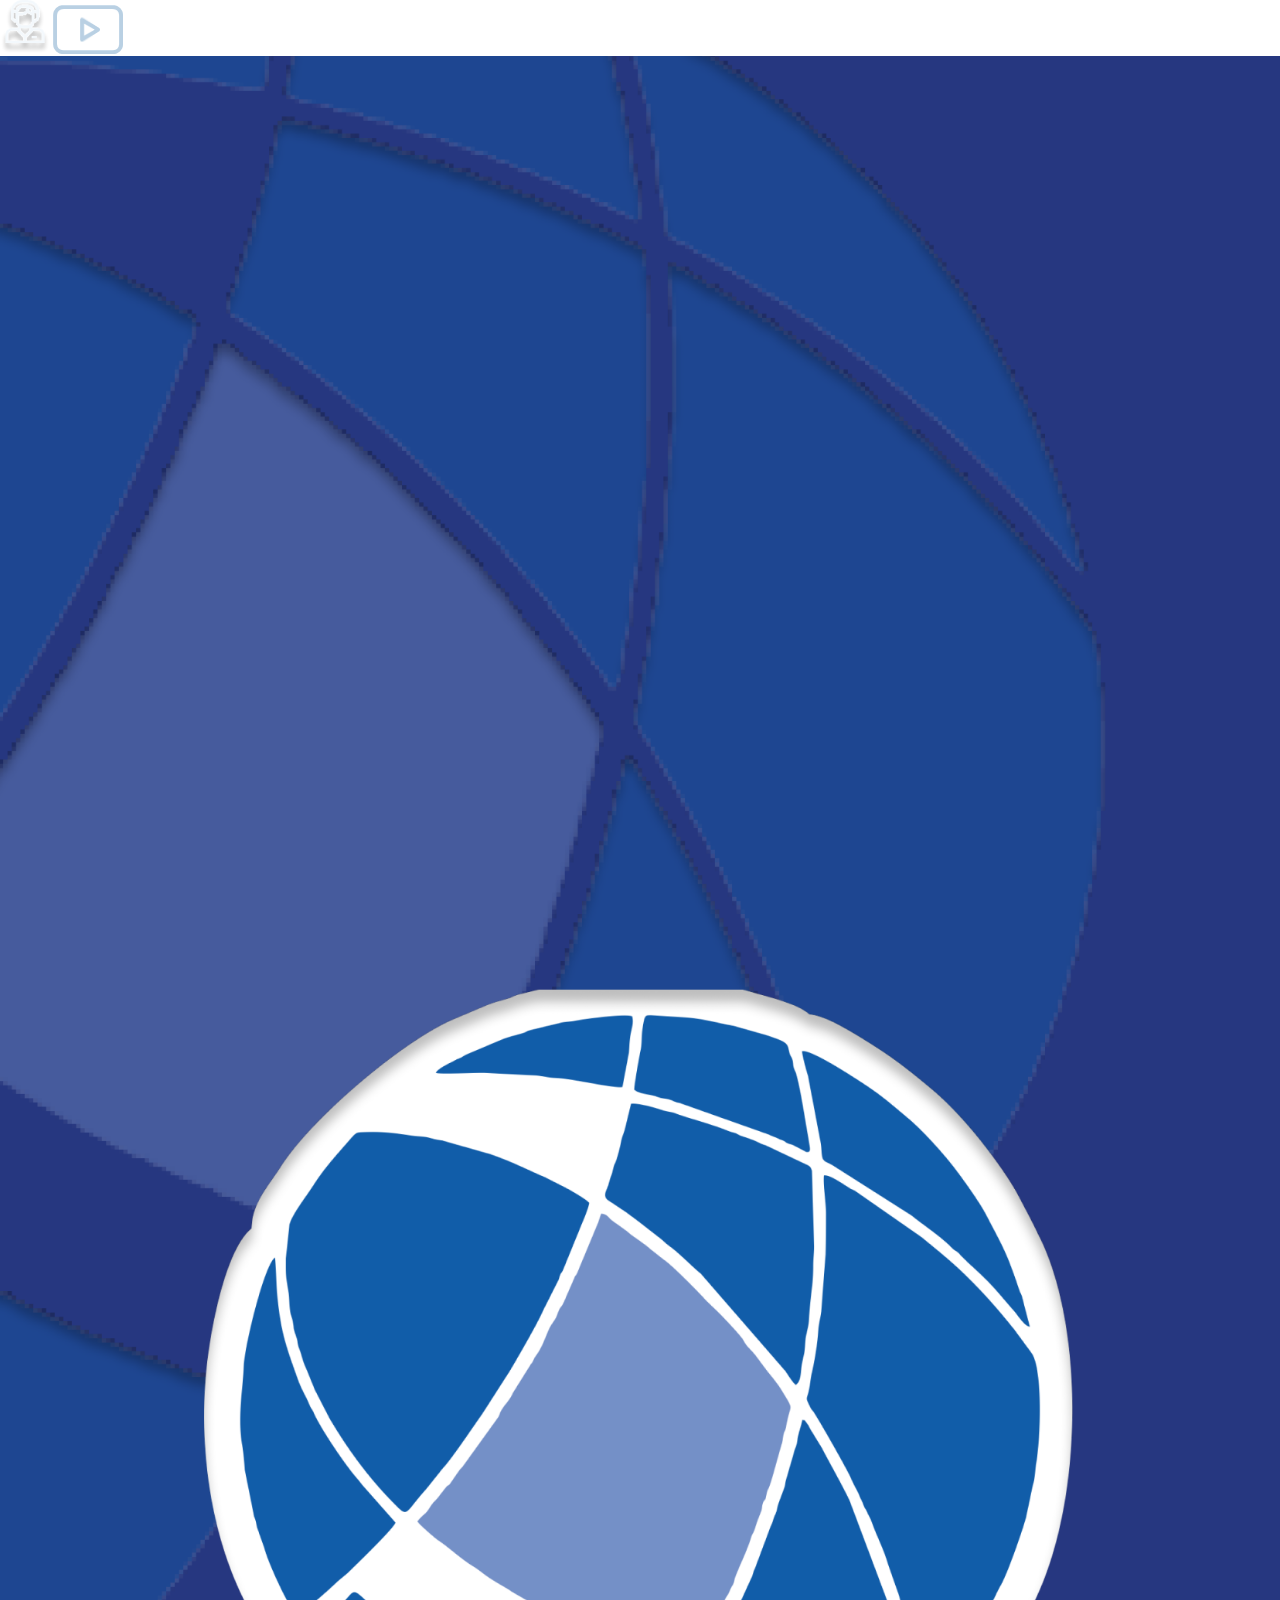
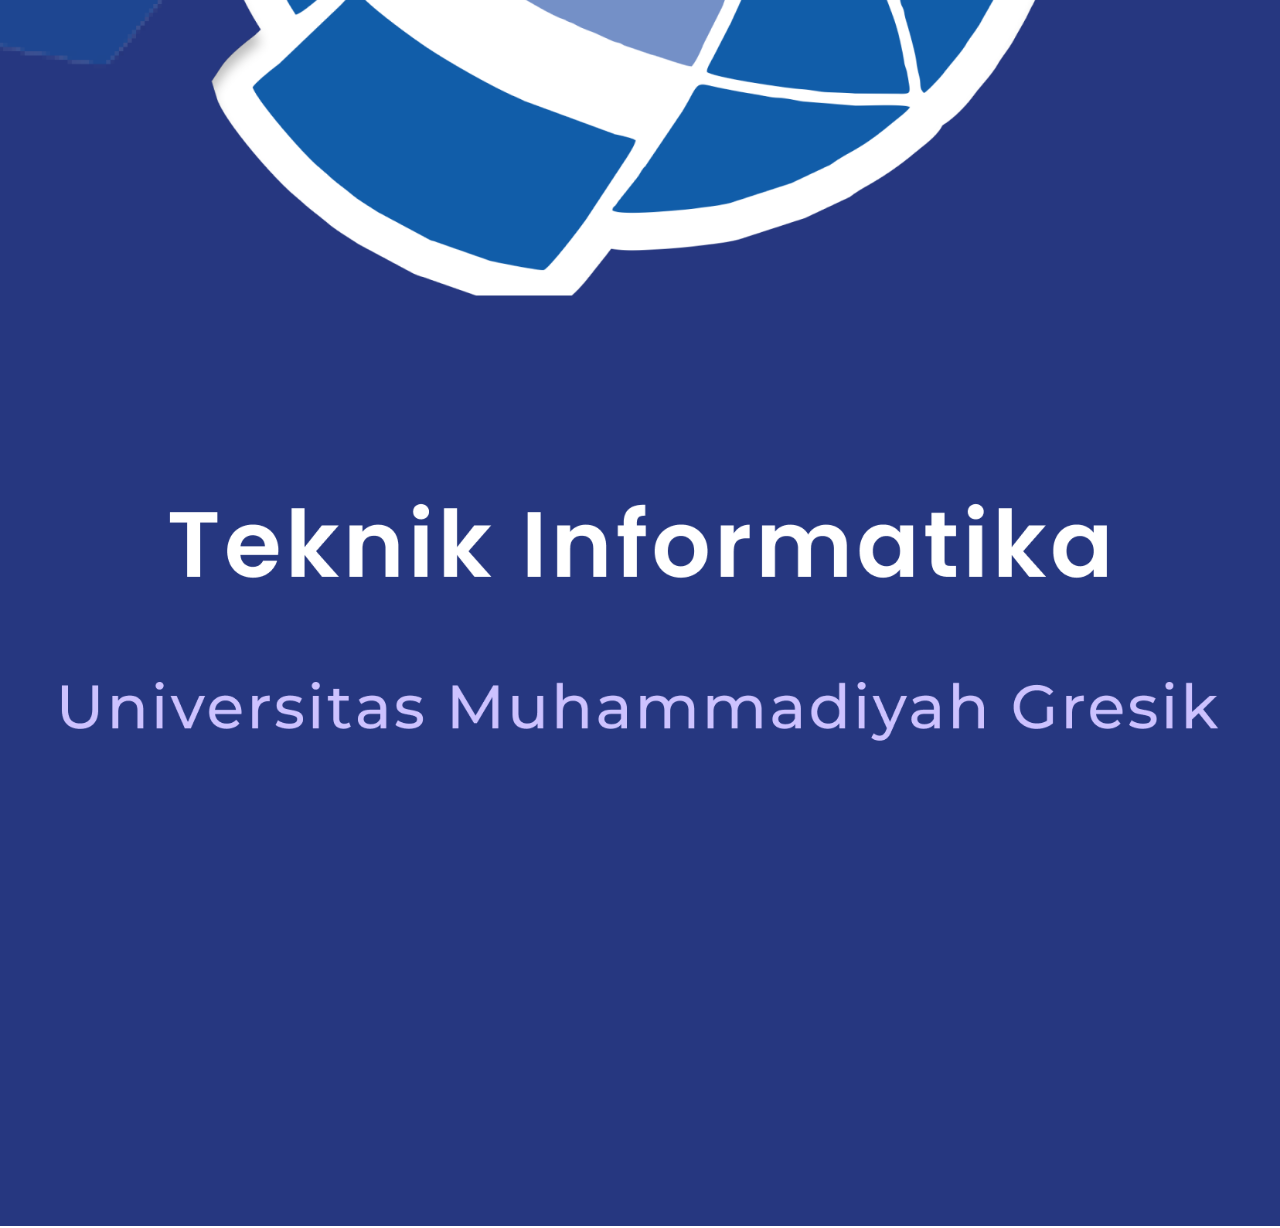
<file: index.html>
<!DOCTYPE html>
<html lang="en">
<head>
  <meta charset="UTF-8">
  <meta http-equiv="X-UA-Compatible" content="IE=edge">
  <meta name="viewport" content="width=device-width, initial-scale=1.0">
  <title>Document</title>
  <style>
    * {
      margin: 0;
      padding: 0;
      box-sizing: border-box;
    }

    html {font-size: 10px;}

    @media only screen and (max-width: 600px) {
      #mulai {
        position: absolute;
        bottom: 40px;
        margin-left: auto;
        margin-right: auto;
        left: 0;
        right: 0;
      }

      #loginadmin {
        position: absolute;
        right: 25px;
        top: 30px;
      }
    }
  </style>
</head>
<body>
  <div id="main">
    <a href="login_page.php"><img id="loginadmin" src="img/loginadmin.png" width="50px"></a>
    <a href="homepage_client.php"><img id="mulai" src="img/mulai.png" width="70px"></a>
    <img id="bg" src="img/welcome.png" width="100%">
  </div>
</body>
</html>
</file>
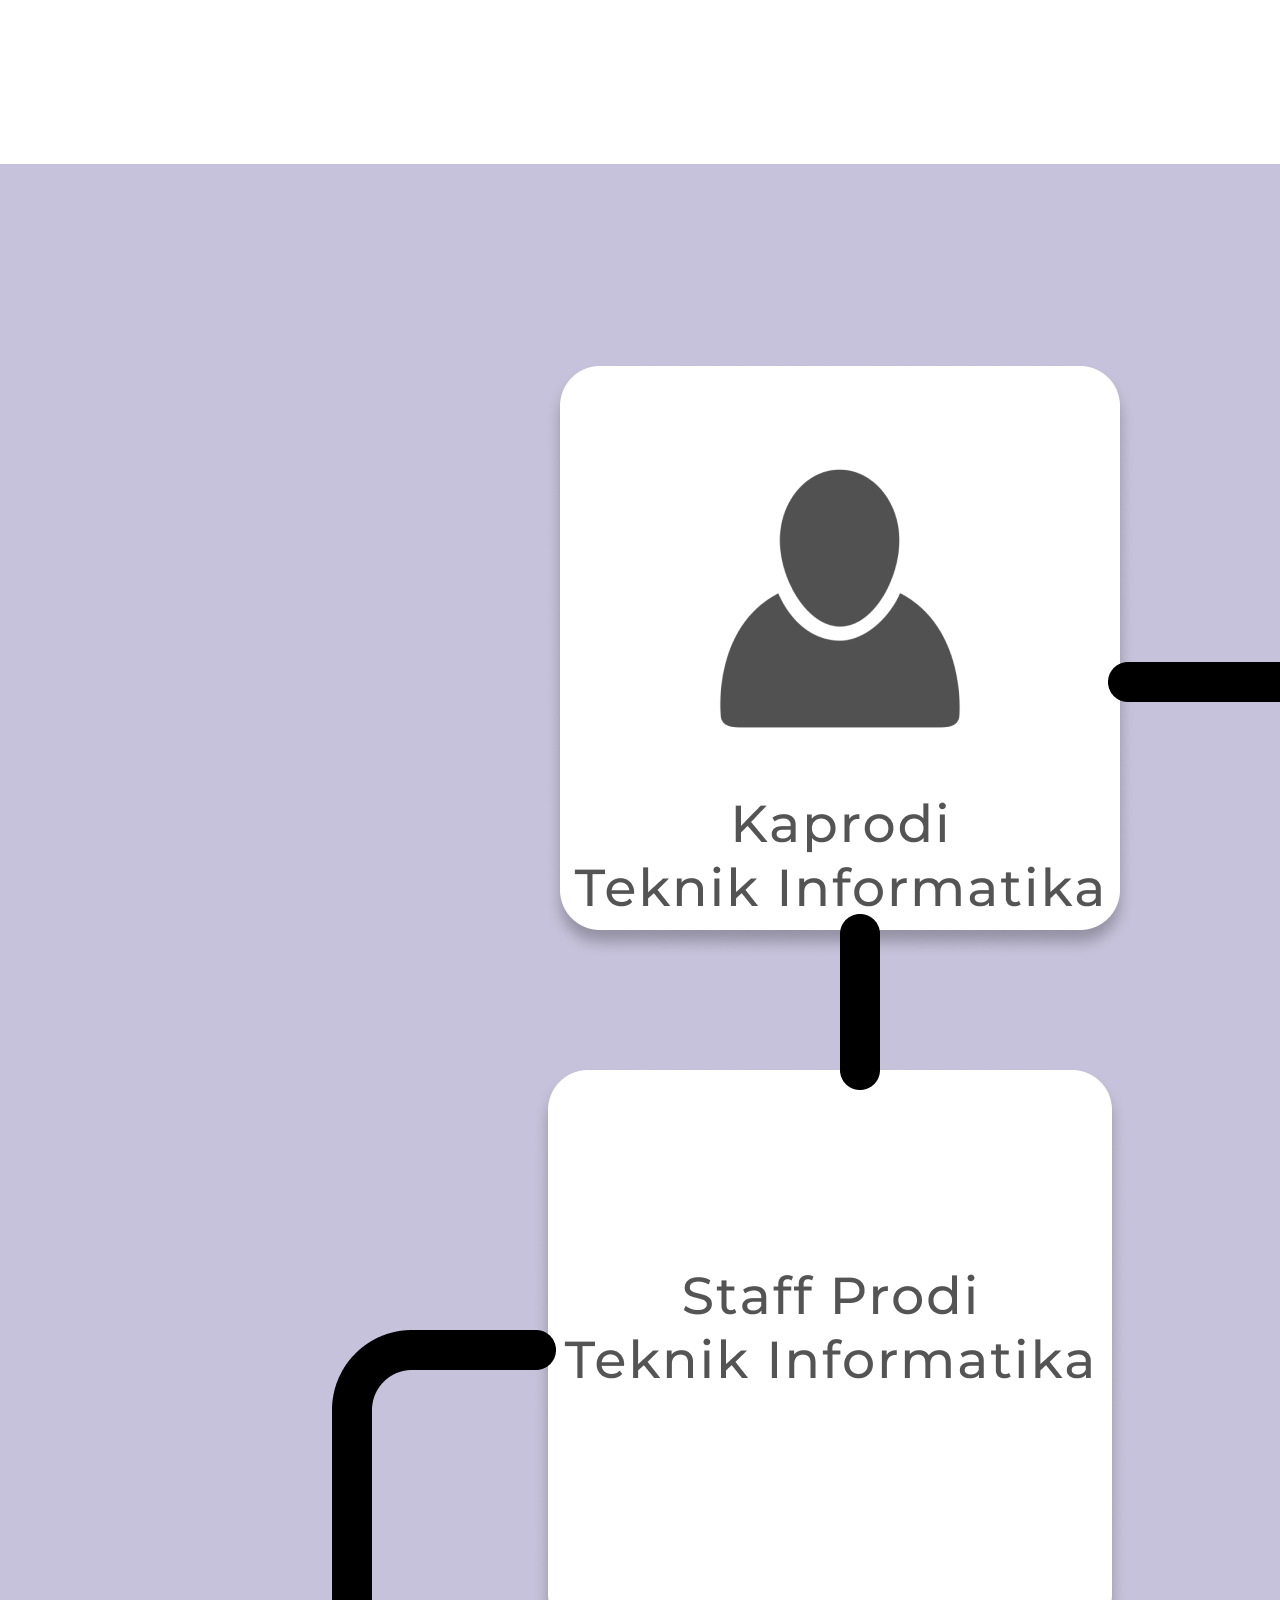
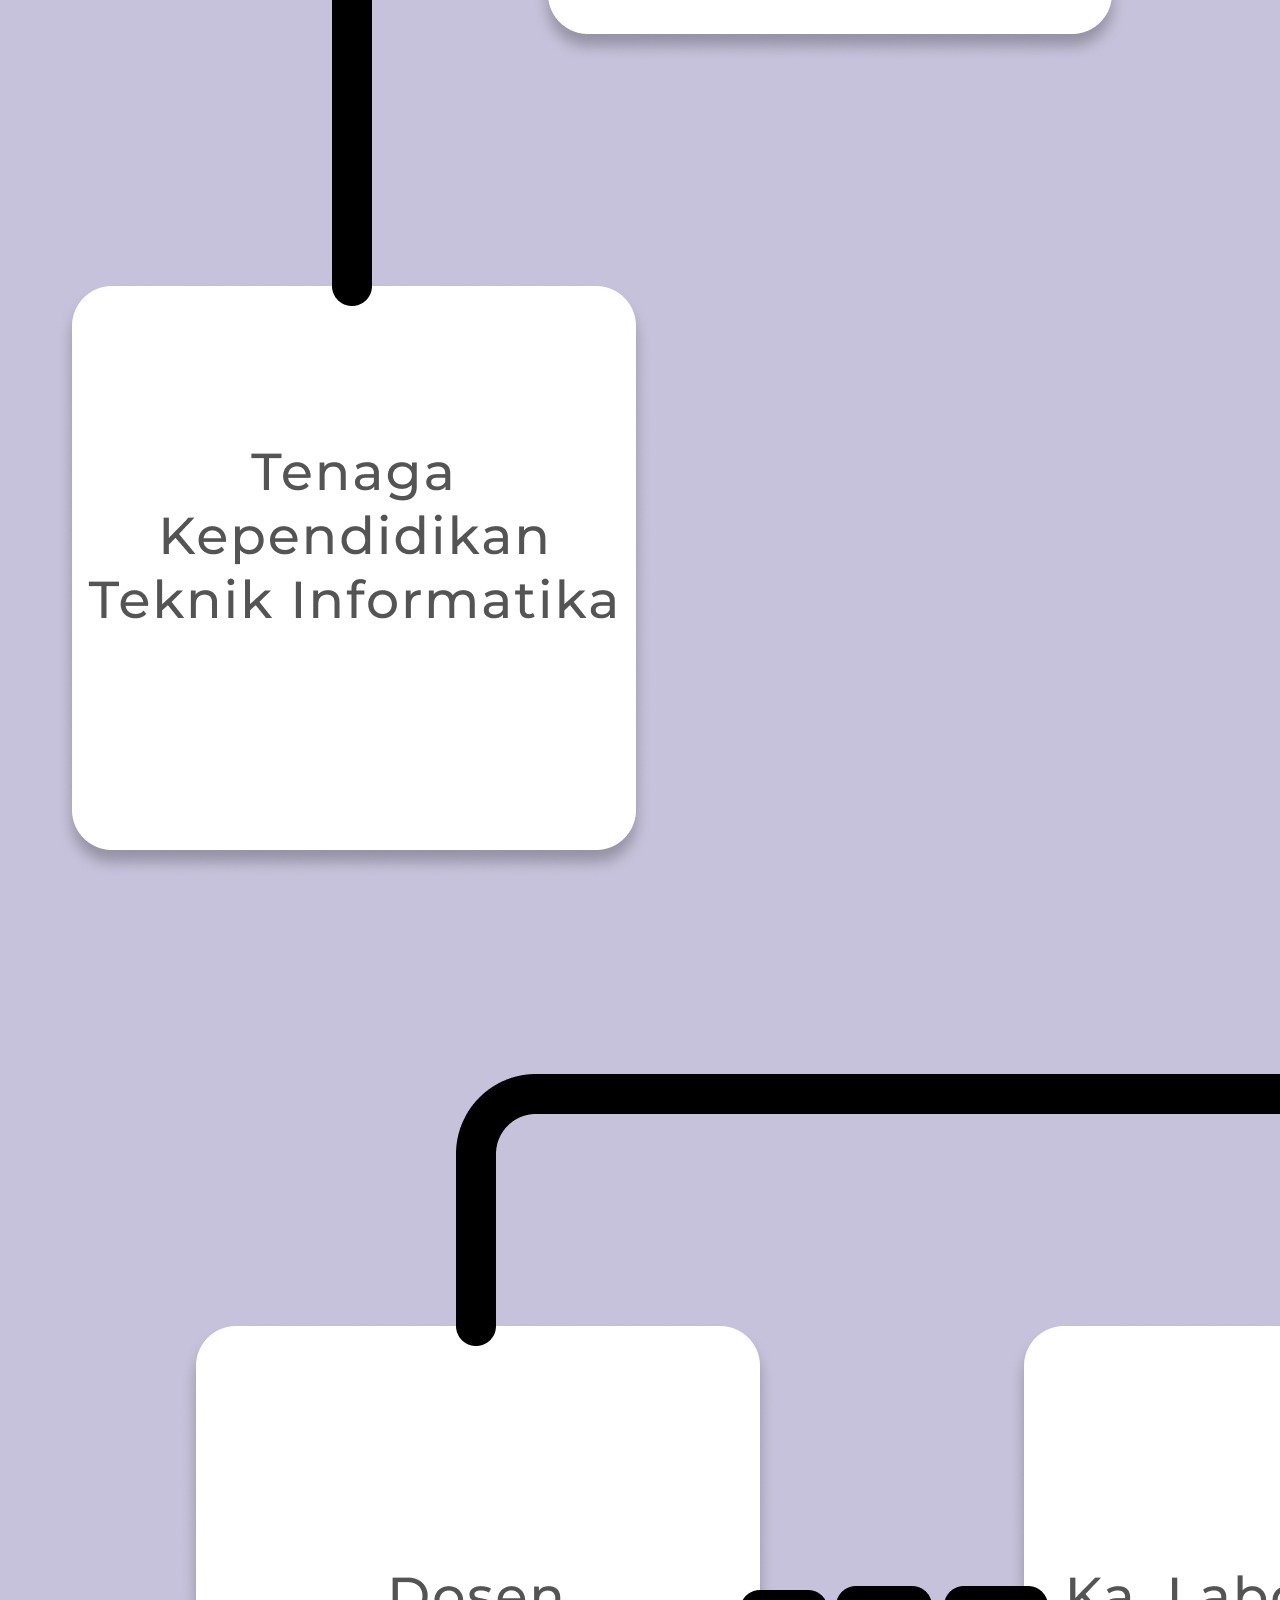
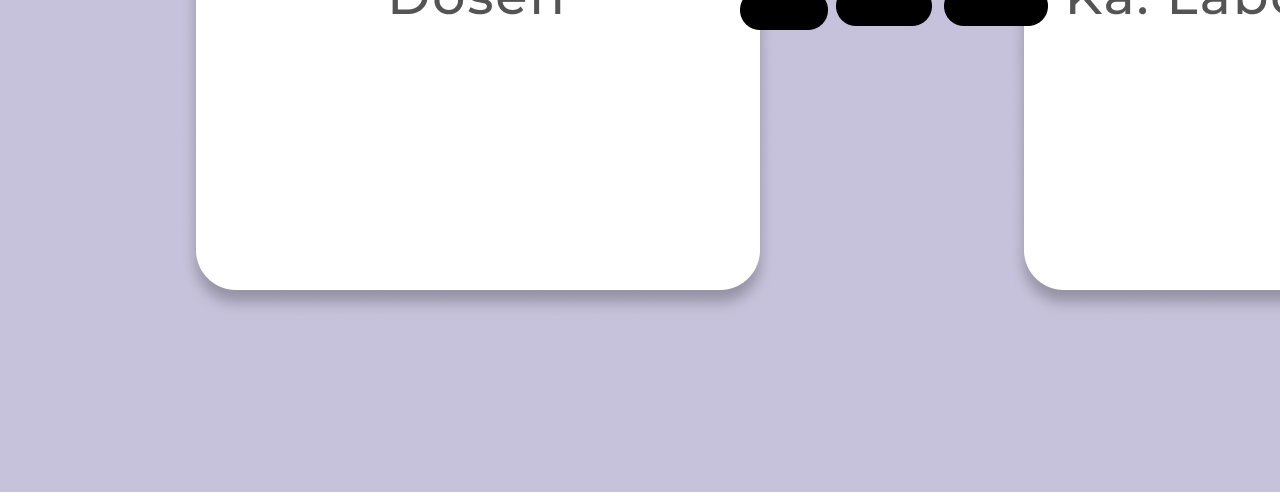
<file: bagandosen.html>
<!DOCTYPE html>
<html lang="en">
<head>
  <meta charset="UTF-8">
  <meta http-equiv="X-UA-Compatible" content="IE=edge">
  <meta name="viewport" content="width=device-width, initial-scale=1.0">
  <title>Document</title>
  <style>
    * {
      margin: 0;
      padding: 0;
      box-sizing: border-box;
    }

    @media only screen and (max-width: 600px) {
      img {
        width: 100%;
      }

      #back-btn {
        position: absolute;
        width: 50px;
        top: 35px;
        left: 15px;
        background-color: #364aa1;
        border-radius: 50%;
      }
    }
  </style>
</head>
<body>
  <div id="main">
    <a href="dosenpage_client.php"><img id="back-btn" src="img/back.png"></a>
    <img src="img/bagan_dosen.png">
  </div>
</body>
</html>
</file>
